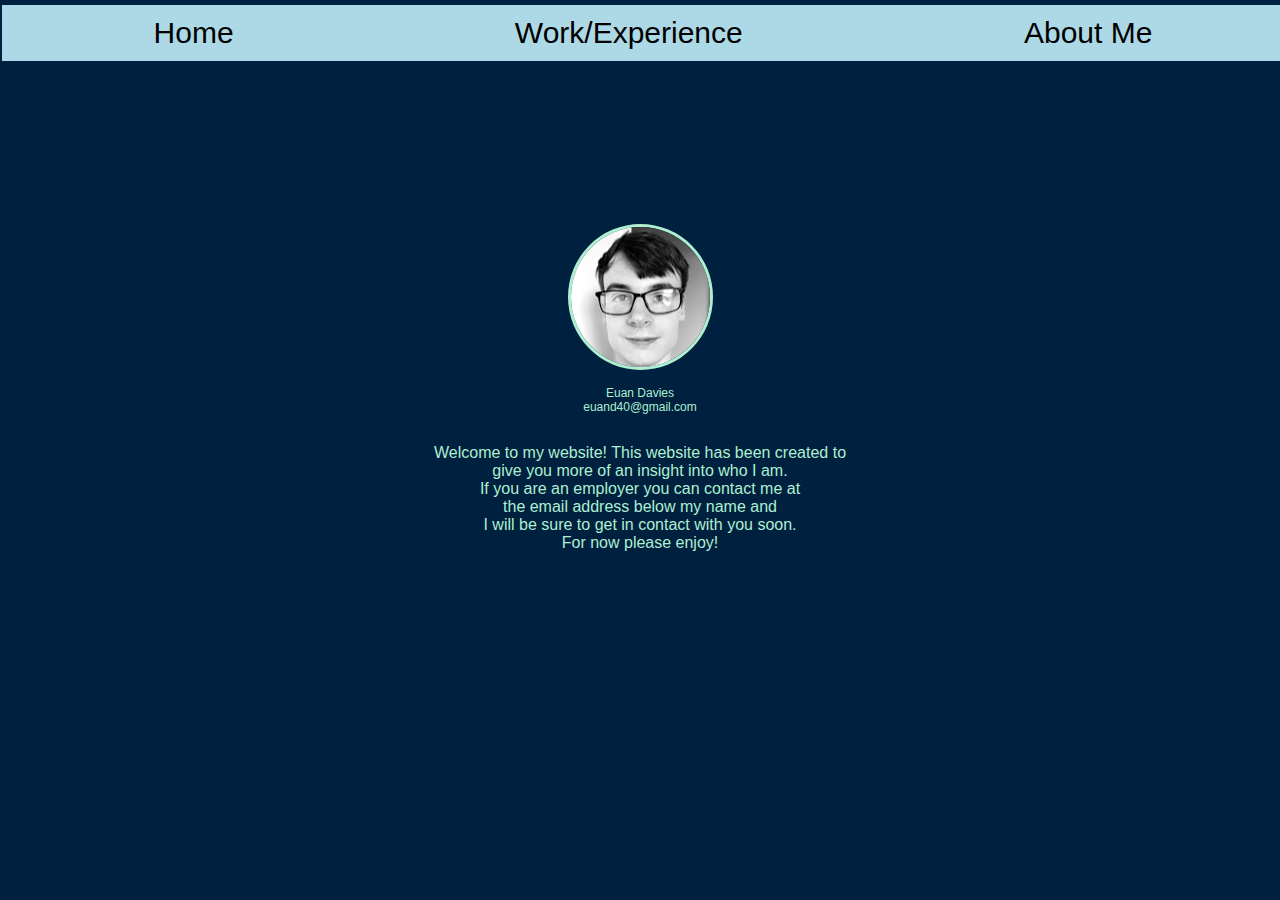
<file: index.html>
<!DOCTYPE html>
<html lang="en">

<head>
    <meta charset="UTF-8">
    <link rel="stylesheet" type="text/css" href="main.css">
    <title>Euan's Website - Home Page</title>
</head>

<body>
    <div class=nav>
        <a id="nav1" href="index.html">Home</a>
        <a id="nav2" href="work.html">Work/Experience</a>
        <a id="nav3" href="values.html">About Me</a>
    </div>
    <div>
        <div>
            <br>
            <br>
            <br>
            <br>
            <br>
            <br>
            <br>
            <br>
            <br>
            <br>
            <br>
            <br>
            <img class = "intro_pic" src="me.jpg">
            <p class="contact">
                Euan Davies
                <br>
                euand40@gmail.com
                <br>
                <br>
            </p>
        </div>
        <p class = start_text>
            Welcome to my website! This website has been created to
            <br>
            give you more of an insight into who I am.
            <br>
            If you are an employer you can contact me at
            <br>
            the email address below my name and
            <br>
            I will be sure to get in contact with you soon.
            <br>
            For now please enjoy!
        </p>
    </div>
</body>

</html>
</file>
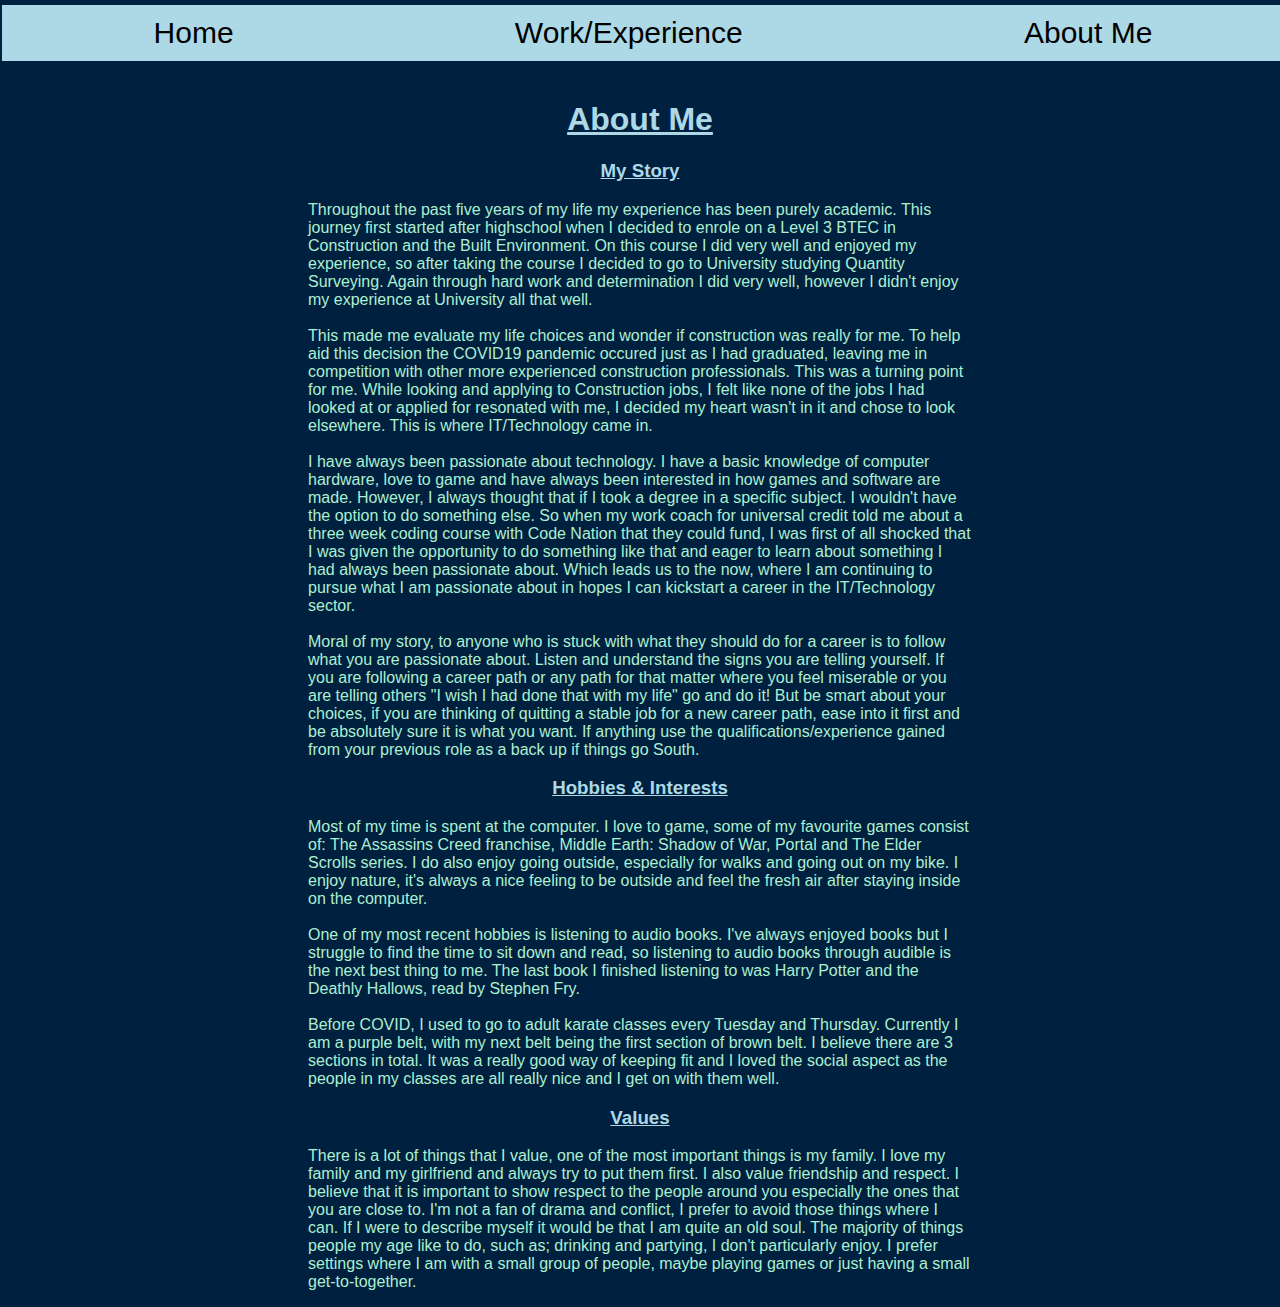
<file: values.html>
<!DOCTYPE html>
<html lang="en">
<head>
    <meta charset="UTF-8">
    <link rel="stylesheet" type="text/css" href="main.css">
    <title>Euan's Website - About Me</title>
</head>
<body>
    <div class = nav> 
        <a id ="nav1" href="index.html">Home</a> 
        <a id ="nav2" href="work.html">Work/Experience</a> 
        <a id ="nav3" href="values.html">About Me</a> 
    </div> 
    <div> 
        <div> 
            <br>
            <br>
            <br>
            <br>
            <h1>About Me</h1>
            <h3>My Story</h3>
            <p class = "my_story">
                Throughout the past five years of my life my experience has been purely academic.
                This journey first started after highschool when I decided to enrole on a Level 3 BTEC in Construction and the Built Environment.
                On this course I did very well and enjoyed my experience, so after taking the course I decided to go to University studying Quantity Surveying. 
                Again through hard work and determination I did very well, however I didn't enjoy my experience at University all that well.
                <br> 
                <br> 
                This made me evaluate my life choices and wonder if construction was really for me.
                To help aid this decision the COVID19 pandemic occured just as I had graduated, leaving me in competition with other
                more experienced construction professionals. This was a turning point for me. 
                While looking and applying to Construction jobs, I felt like none of the jobs I had looked at or applied for resonated with me,   
                I decided my heart wasn't in it and chose to look elsewhere. This is where IT/Technology came in. 
                <br> 
                <br> 
                I have always been passionate about technology. I have a basic knowledge of computer hardware, love to game and have always been interested in how games and software are made. However, I always thought that if I took a degree in a specific 
                subject. I wouldn't have the option to do something else. So when my work coach for universal credit told me about a three week coding course with Code Nation that they could fund, I was first of all shocked that I was given the opportunity 
                to do something like that and eager to learn about something I had always been passionate about. Which leads us to the now, where I am continuing to pursue what I am passionate about in hopes I can kickstart a career in the IT/Technology sector. 
                <br> 
                <br> 
                Moral of my story, to anyone who is stuck with what they should do for a career is to follow what you are passionate about. Listen and understand the signs you are telling yourself. If you are following a career path or any path for that matter 
                where you feel miserable or you are telling others "I wish I had done that with my life" go and do it! But be smart about your choices, if you are thinking of quitting a stable job for a new career path, ease into it first and be absolutely sure 
                it is what you want. If anything use the qualifications/experience gained from your previous role as a back up if things go South. 
            </p> 
        </div>
        <div>     
            <h3>Hobbies & Interests</h3>
            <p class = "interests"> 
                Most of my time is spent at the computer. I love to game, some of my favourite games consist of: The Assassins Creed franchise, 
                Middle Earth: Shadow of War, Portal and The Elder Scrolls series. I do also enjoy going outside, especially for walks and going 
                out on my bike. I enjoy nature, it's always a nice feeling to be outside and feel the fresh air after staying inside on the 
                computer. 
                <br> 
                <br> 
                One of my most recent hobbies is listening to audio books. I've always enjoyed books but I struggle to find the time to sit down 
                and read, so listening to audio books through audible is the next best thing to me. The last book I finished listening to 
                was Harry Potter and the Deathly Hallows, read by Stephen Fry. 
                <br> 
                <br> 
                Before COVID, I used to go to adult karate classes every Tuesday and Thursday. Currently I am a purple belt, with my next belt being the first 
                section of brown belt. I believe there are 3 sections in total. It was a really good way of keeping fit and I loved the social aspect 
                as the people in my classes are all really nice and I get on with them well.
            </p>
        </div> 
        <div> 
            <h3>Values</h3>
            <p class = "values"> 
                There is a lot of things that I value, one of the most important things is my family. I love my family and my girlfriend and always try 
                to put them first. I also value friendship and respect. I believe that it is important to show respect to the people around you especially the 
                ones that you are close to. I'm not a fan of drama and conflict, I prefer to avoid those things where I can. If I were to describe myself it 
                would be that I am quite an old soul. The majority of things people my age like to do, such as; drinking and partying, I don't particularly 
                enjoy. I prefer settings where I am with a small group of people, maybe playing games or just having a small get-to-together. 
            </p>
        </div> 
    </div>
</body>
</html>
</file>
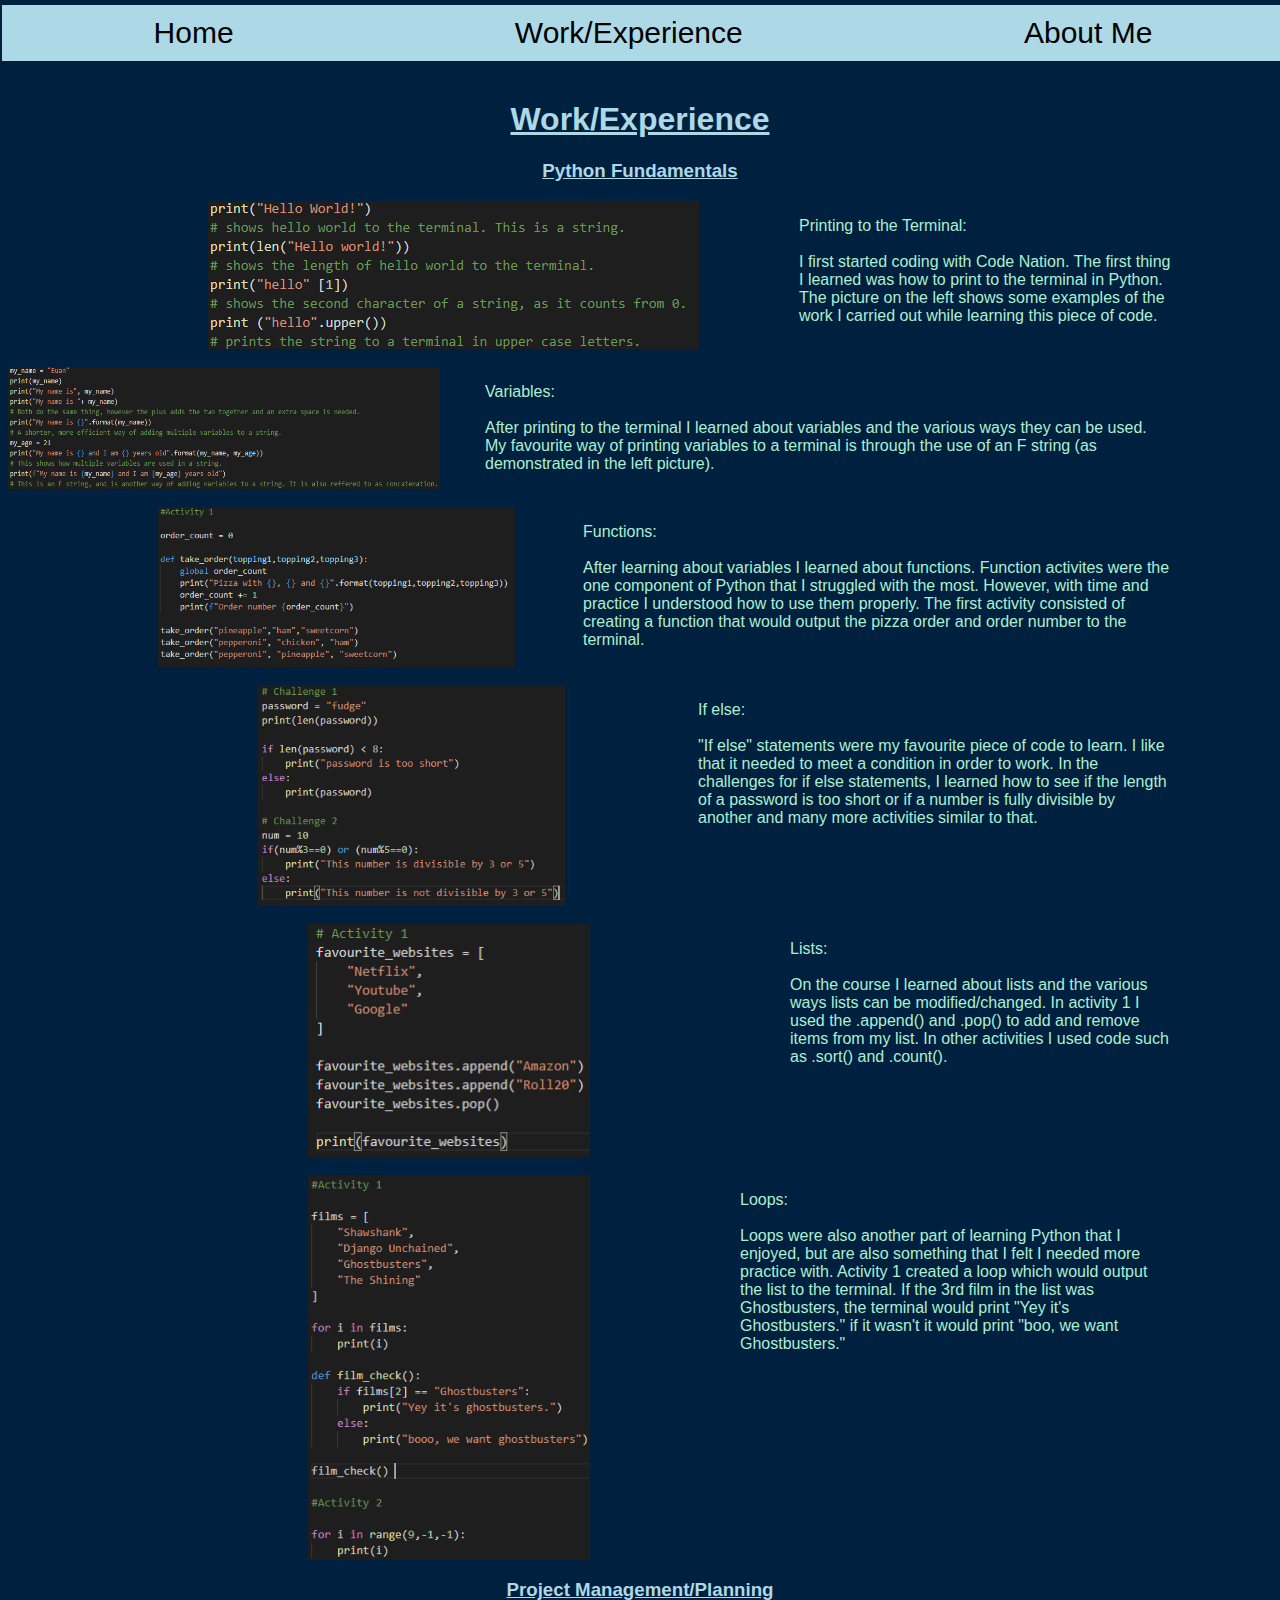
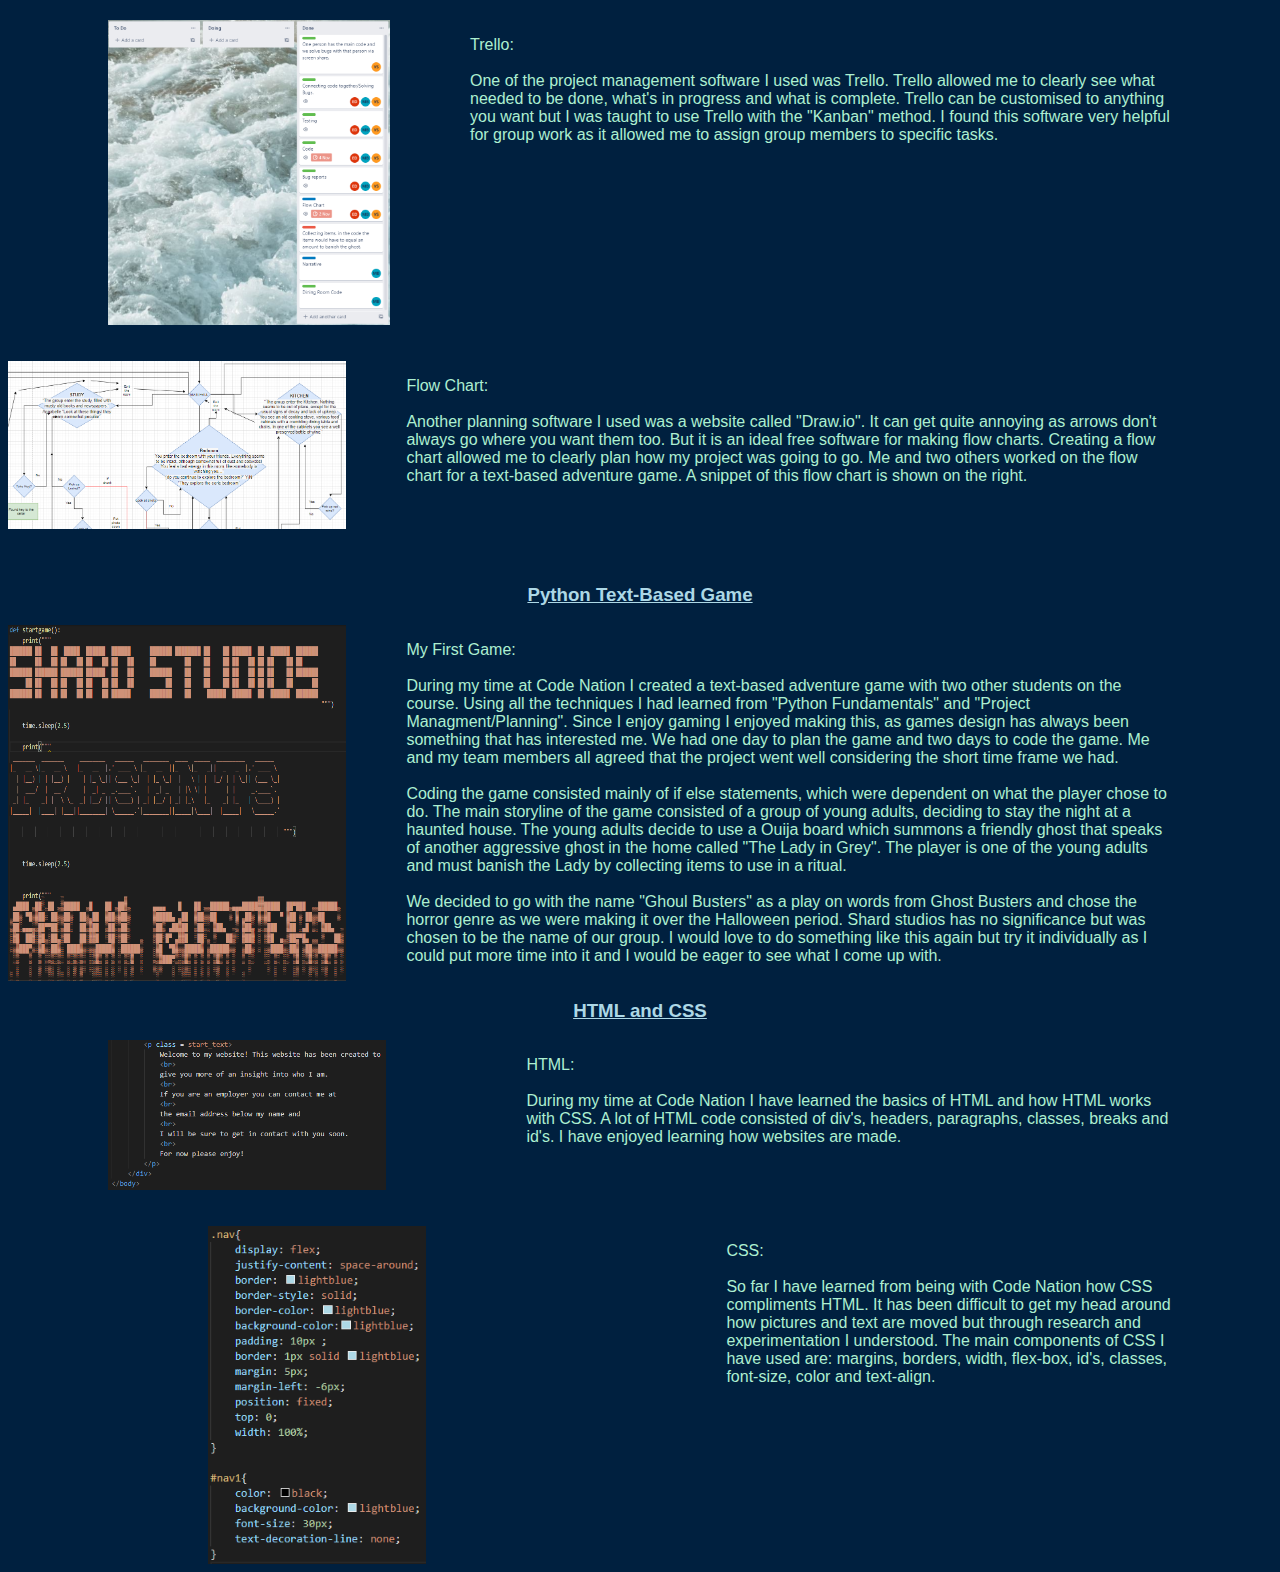
<file: work.html>
<!DOCTYPE html>
<html lang="en">
<head>
    <meta charset="UTF-8">
    <link rel="stylesheet" type="text/css" href="main.css">
    <title>Euan's Website - Work/Experience</title>
</head>
<body>
    <div class = nav> 
        <a id ="nav1" href="index.html">Home</a> 
        <a id ="nav2" href="work.html">Work/Experience</a> 
        <a id ="nav3" href="values.html">About Me</a>
    </div> 
    <div> 
        <br>
        <br>
        <br>
        <br>
        <h1>Work/Experience</h1>
        <h3>Python Fundamentals</h3>
        <div class = "Python_Fundamentals">
            <div class = "intro"> 
                <img class = "python_i" src="intro.png" >
                <p class = "print_text"> 
                    Printing to the Terminal: 
                    <br> 
                    <br> 
                    I first started coding with Code Nation. The first thing I learned was how to print to the terminal in Python. 
                    The picture on the left shows some examples of the work I carried out while learning this piece of code. 
                </p>
            </div>
            <br>
            <div class = "variables"> 
                <img class = "python_v" src="variables.png"> 
                <p class = "variables_text"> 
                    Variables: 
                    <br> 
                    <br> 
                    After printing to the terminal I learned about variables and the various ways they can be used. My favourite way 
                    of printing variables to a terminal is through the use of an F string (as demonstrated in the left picture). 
                </p> 
            </div> 
            <br> 
            <div class = "functions"> 
                <img class = "python_f" src="functions.png">
                <p class = "functions_text"> 
                    Functions: 
                    <br> 
                    <br> 
                    After learning about variables I learned about functions. Function activites were the one component of Python that I 
                    struggled with the most. However, with time and practice I understood how to use them properly. The first activity 
                    consisted of creating a function that would output the pizza order and order number to the terminal. 
                </p> 
            </div> 
            <br>
            <div class = "ifelse"> 
                <img class = "python_if" src="ifelse.png"> 
                <p class = "ifelse_text"> 
                    If else: 
                    <br> 
                    <br> 
                    "If else" statements were my favourite piece of code to learn. I like that it needed to meet a condition in order to work. 
                    In the challenges for if else statements, I learned how to see if the length of a password is too short or if a number is
                    fully divisible by another and many more activities similar to that. 
                </p> 
            </div>    
            <br>
            <div class = "lists"> 
                <img class = "python_l" src="lists.png"> 
                <p class = "lists_text"> 
                    Lists: 
                    <br> 
                    <br> 
                    On the course I learned about lists and the various ways lists can be modified/changed. In activity 1 I used the 
                    .append() and .pop() to add and remove items from my list. In other activities I used code such as .sort() and 
                    .count(). 
                </p> 
            </div>     
            <br> 
            <div class = "loops"> 
                <img class = "python_loops" src="loops.png"> 
                <p class = "loops_text"> 
                    Loops: 
                    <br> 
                    <br> 
                    Loops were also another part of learning Python that I enjoyed, but are also something that I felt I needed more practice with. 
                    Activity 1 created a loop which would output the list to the terminal. If the 3rd film in the list was Ghostbusters, the terminal 
                    would print "Yey it's Ghostbusters." if it wasn't it would print "boo, we want Ghostbusters."

                </p> 
            </div>     
        </div> 
        <h3>Project Management/Planning</h3>
        <div class = "Project Management"> 
            <div class = "trello"> 
                <img class= "planning_t" src ="trello.png"> 
                <p class = "trello_text"> 
                    Trello: 
                    <br> 
                    <br> 
                    One of the project management software I used was Trello. Trello allowed me to clearly see what needed to be done, what's in progress 
                    and what is complete. Trello can be customised to anything you want but I was taught to use Trello with the "Kanban" method. I found 
                    this software very helpful for group work as it allowed me to assign group members to specific tasks. 
                </p>
            </div> 
            <br> 
            <br> 
            <div class = "flow_chart"> 
                <img class= "planning_f" src ="flow.png"> 
                <p class = "flow_text"> 
                    Flow Chart: 
                    <br> 
                    <br> 
                    Another planning software I used was a website called "Draw.io". It can get quite annoying as arrows don't always go where you want
                    them too. But it is an ideal free software for making flow charts. Creating a flow chart allowed me to clearly plan 
                    how my project was going to go. Me and two others worked on the flow chart for a text-based adventure game. A snippet of 
                    this flow chart is shown on the right. 
                </p>
            </div> 
        </div> 
        <br> 
        <br> 
        <h3>Python Text-Based Game</h3> 
        <div class = "ghoul_text_game"> 
            <img class = game_ghoul src = "Ghoul_Busters.png">
            <p class = "ghoul_text"> 
                My First Game: 
                <br> 
                <br> 
                During my time at Code Nation I created a text-based adventure game with two other students on the course. Using all the techniques 
                I had learned from "Python Fundamentals" and "Project Managment/Planning". Since I enjoy gaming I enjoyed making this, as games design has
                always been something that has interested me. We had one day to plan the game and two days to code the game. Me and my team members all 
                agreed that the project went well considering the short time frame we had. 
                <br> 
                <br> 
                Coding the game consisted mainly of if else statements, which were dependent on what the player chose to do. The main storyline of the game 
                consisted of a group of young adults, deciding to stay the night at a haunted house. The young adults decide to use a Ouija board which summons 
                a friendly ghost that speaks of another aggressive ghost in the home called "The Lady in Grey". The player is one of the young adults and must
                banish the Lady by collecting items to use in a ritual. 
                <br> 
                <br> 
                We decided to go with the name "Ghoul Busters" as a play on words from Ghost Busters and chose the horror genre as we were making it over the 
                Halloween period. Shard studios has no significance but was chosen to be the name of our group. I would love to do something like this again 
                but try it individually as I could put more time into it and I would be eager to see what I come up with. 
            </p>
        </div> 
        <h3>HTML and CSS</h3>
        <div class = "html_css"> 
            <div class = "html"> 
            <img class = "html_img" src = "html.png">
            <p class = "html_text"> 
                HTML: 
                <br> 
                <br> 
                During my time at Code Nation I have learned the basics of HTML and how HTML works with CSS. A lot of HTML code consisted of div's, headers, 
                paragraphs, classes, breaks and id's. I have enjoyed learning how websites are made. 
                <br> 
            </p>
            </div>
            <br> 
            <br> 
            <div class = "css"> 
                <img class = "css_img" src = "css.png">
                <p class = "css_text"> 
                    CSS: 
                    <br> 
                    <br> 
                    So far I have learned from being with Code Nation how CSS compliments HTML. It has been difficult to get my head around how pictures and 
                    text are moved but through research and experimentation I understood. The main components of CSS I have used are: margins, borders, width,
                    flex-box, id's, classes, font-size, color and text-align. 
                    
                </p>
                </div>
        </div> 
    </div>
</body>
</html>
</file>
<file: main.css>
*{
    text-align: center;
    color: #ADEFD1FF; 
    background-color: #00203FFF;
    font-family: Arial; 
}

.contact{ 
    font-size: 12px 
}

.intro_pic{
    border:solid #ADEFD1FF; 
    border-radius: 50%;  
}

h1{ 
    color: lightblue; 
    text-decoration-line: underline; 
}

h2{ 
    color: lightblue; 
    text-decoration-line: underline; 
}

h3{ 
    color: lightblue; 
    text-decoration-line: underline; 
}

h4{ 
    color: lightblue; 
    text-decoration-line: underline; 
}

.nav{  
    display: flex; 
    justify-content: space-around; 
    border: lightblue; 
    border-style: solid; 
    border-color: lightblue; 
    background-color:lightblue;
    padding: 10px ;
    border: 1px solid lightblue;
    margin: 5px; 
    margin-left: -6px; 
    position: fixed; 
    top: 0;
    width: 100%; 
}

#nav1{
    color: black; 
    background-color: lightblue; 
    font-size: 30px; 
    text-decoration-line: none;
}

#nav1:hover{ 
    background-color: white;
}

#nav2{
    color: black; 
    background-color: lightblue; 
    font-size: 30px; 
    text-decoration-line: none; 
}

#nav2:hover{ 
    background-color: white;
}

#nav3{
    color: black; 
    background-color: lightblue; 
    font-size: 30px; 
    text-decoration-line: none; 
}

#nav3:hover{ 
    background-color: white;
}

.intro{ 
    display: flex; 
    justify-content: column;
    margin-left: 400px; 
}

.python_i{
    display: flex; 
    justify-content: column;
    margin-left: -200px; 
    margin-right: 100px; 
}

.print_text{
    display: flex; 
    justify-content: column; 
    margin-right: 100px; 
    text-align: left; 
}

.start_text{
    display: flex; 
    justify-content: center;  
}

.variables{
    display: flex; 
    justify-content: column;
    margin-left: 400px; 
}

.python_v{
    display: flex; 
    justify-content: column;
    margin-left: -400px; 
    margin-right: 100px; 
    max-width: 50%;  
}

.variables_text{
    display: flex; 
    justify-content: column; 
    margin-right: 100px; 
    text-align: left; 
    margin-left: -55px; 
}

.functions{
    display: flex; 
    justify-content: column;
    margin-left: 550px; 
}

.python_f{
    display: flex; 
    justify-content: column;
    margin-left: -400px; 
    margin-right: 100px; 
    max-width: 50%;  
}

.functions_text{
    display: flex; 
    justify-content: column; 
    margin-right: 100px; 
    text-align: left; 
    margin-left: -32px; 
}

.ifelse{
    display: flex; 
    justify-content: column;
    margin-left: 650px; 
}

.python_if{
    display: flex; 
    justify-content: column;
    margin-left: -400px; 
    margin-right: 100px; 
    max-width: 50%;  
}

.ifelse_text{
    display: flex; 
    justify-content: column; 
    margin-right: 100px; 
    text-align: left; 
    margin-left: 33px; 
}

.lists{
    display: flex; 
    justify-content: column;
    margin-left: 700px; 
}

.python_l{
    display: flex; 
    justify-content: column;
    margin-left: -400px; 
    margin-right: 100px; 
    max-width: 50%;  
}

.lists_text{
    display: flex; 
    justify-content: column; 
    margin-right: 100px; 
    text-align: left; 
    margin-left: 100px; 
}

.loops{
    display: flex; 
    justify-content: column;
    margin-left: 700px; 
}

.python_loops{
    display: flex; 
    justify-content: column;
    margin-left: -400px; 
    margin-right: 100px; 
    max-width: 50%;  
}

.loops_text{
    display: flex; 
    justify-content: column; 
    margin-right: 100px; 
    text-align: left; 
    margin-left: 50px; 
}

.trello{
    display: flex; 
    justify-content: column;
    margin-left: 700px; 
}

.planning_t{
    display: flex; 
    justify-content: column;
    margin-left: -600px; 
    margin-right: 100px; 
    max-width: 50%;  
}

.trello_text{
    display: flex; 
    justify-content: column; 
    margin-right: 100px; 
    text-align: left; 
    margin-left: -20px; 
}

.flow_chart{
    display: flex; 
    justify-content: column;
    margin-left: 700px; 
}

.planning_f{
    display: flex; 
    justify-content: column;
    margin-left: -700px; 
    margin-right: 100px; 
    max-width: 60%;  
}

.flow_text{
    display: flex; 
    justify-content: column; 
    margin-right: 100px; 
    text-align: left; 
    margin-left: -40px; 
}

.ghoul_text_game{
    display: flex; 
    justify-content: column;
    margin-left: 700px; 
}

.game_ghoul{
    display: flex; 
    justify-content: column;
    margin-left: -700px; 
    margin-right: 100px; 
    max-width: 60%;  
}

.ghoul_text{
    display: flex; 
    justify-content: column; 
    margin-right: 100px; 
    text-align: left; 
    margin-left: -40px; 
}

.html{
    display: flex; 
    justify-content: column;
    margin-left: 800px; 
}

.html_img{
    display: flex; 
    justify-content: column;
    margin-left: -700px; 
    margin-right: 100px; 
    max-width: 60%;  
}

.html_text{
    display: flex; 
    justify-content: column; 
    margin-right: 100px; 
    text-align: left; 
    margin-left: 40px; 
}

.css{
    display: flex; 
    justify-content: column;
    margin-left: 900px; 
}

.css_img{
    display: flex; 
    justify-content: column;
    margin-left: -700px; 
    margin-right: 100px; 
    max-width: 60%;  
}

.css_text{
    display: flex; 
    justify-content: column; 
    margin-right: 100px; 
    text-align: left; 
    margin-left: 200px; 
}

.my_story{ 
    display: flex; 
    justify-content: column;
    margin-right: 300px; 
    text-align: left; 
    margin-left: 300px; 

}

.interests{ 
    display: flex; 
    justify-content: column;
    margin-right: 300px; 
    text-align: left; 
    margin-left: 300px; 

}

.values{ 
    display: flex; 
    justify-content: column;
    margin-right: 300px; 
    text-align: left; 
    margin-left: 300px; 

}
</file>
